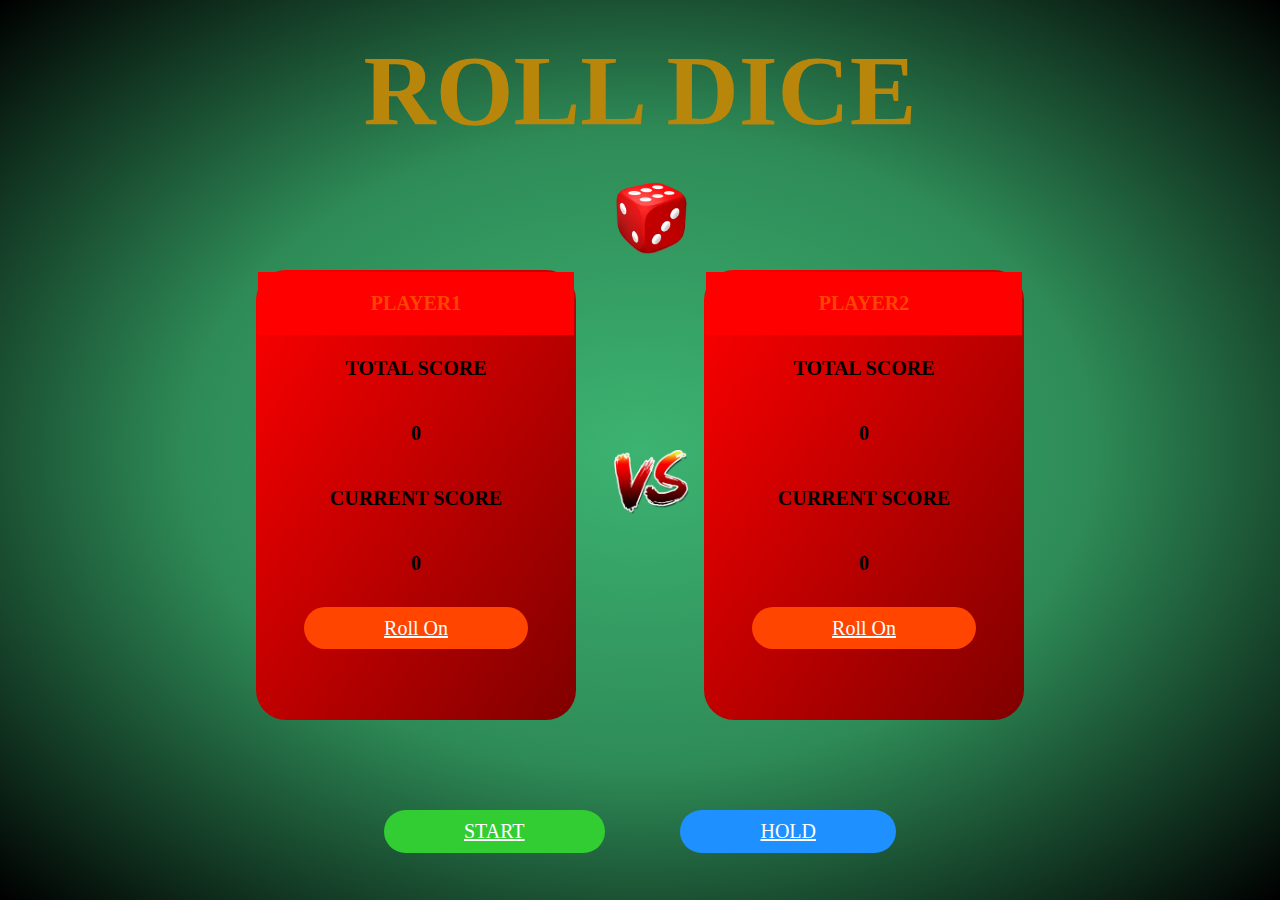
<file: index.html>
<html>
<head>
   <link rel="stylesheet" type="text/css" href="style.css">
    </head>
    <body><header>
     <div class="main">
         <div class="logo">
         <img src="d2s.png"></div>
         <div class="logo1">
         <img src="sccpre.cat-fight-png-2093392.png"></div>
 
        
</div> 
        <div class="title">
        <h1>ROLL DICE</h1></div>        
        </header><div id="t01"><table>
        <tr>
    <th>PLAYER1</th>
  
  </tr>
  <tr>
    <td>TOTAL SCORE</td>
      
   
  </tr>
  
        <tr>  <td>0</td></tr>
        <tr>
     <td>CURRENT SCORE</td>
   
  </tr>
         <tr> <td>0</td></tr><tr> <td>
          <a href="s.html" class="swagButton">Roll On
        </a> </td></tr></table></div>
        <div id="t02"><table>
        <tr>
    <th>PLAYER2</th>
  
  </tr>
  <tr>
    <td>TOTAL SCORE</td>
      
   
  </tr>
  
        <tr>  <td>0</td></tr>
        <tr>
     <td>CURRENT SCORE</td>
   
  </tr>
         <tr> <td>0</td></tr><tr> <td>
          <a href="s.html" class="swagButton">Roll On
        </a> </td></tr></table></div>
        <a href="s.html" class="swagButton1">START
    </a> <a href="s.html" class="swagButton2">HOLD
    </a>
    </body>
</html>
</file>
<file: style.css>
*{
    margin: 0;
    padding: 0;
    font-family: century gothic;
}
header{
  background-image: radial-gradient( mediumseagreen,seagreen, black);
    height:100vh;
}
.logo img{
    float:none;
    width: 75px;
    height:auto;
    position:absolute;
    top: 20%;
    left: 48%;
}
.main{
    max-width: 600px;
    margin: auto;
}
.title{
    position:absolute;
    top: 10%;
    left: 50%;
    transform: translate(-50%,-50%);
    
}
.title h1{
    color:darkgoldenrod;
    font-size: 100px;

}
.logo1 img{
    float:none;
    width: 75px;
    height:auto;
    position:absolute;
    top: 50%;
    left: 48%;
}

th, td {
     font-family: "Times New Roman", Times, serif;
     font-weight: bold;
     font-size: 20px;
  padding: 20px;
}


th {
    background-color: red;
  color: orangered;
  height: 50px;
    width:30%;
}
#t01 {
    position: absolute;
    top: 30%;
    left: 20%;
    border-style: none;
    border-radius: 30px;
    background-image: linear-gradient(to bottom right,red,maroon);
    height: 50%;
    width: 25%;
    
}
#t02 {
    position: absolute;
    top: 30%;
    right: 20%;
    border-style: none;
    border-radius: 30px;
    background-image: linear-gradient(to bottom right,red,maroon);
    height: 50%;
    width: 25%;
    
}
td {
   
  text-align: center;
}


.swagButton {
    color: white;
    font-family: "Times New Roman";
    font-weight: 100;
    font-size: 20px;
    background-color: orangered;
    text-align: center;
    
    
  
    border-radius: 50px;
    
    padding: 10px 80px;
    
    
    
}

.swagButton1 {
    color: white;
    font-family: "Times New Roman";
    font-weight: 100;
    font-size: 20px;
    background-color: limegreen;
    text-align: center;
    
    
  
    border-radius: 50px;
    
    padding: 10px 80px;
     position: absolute;
    top: 90%;
    left: 30%;

}
.swagButton2 {
    color: white;
    font-family: "Times New Roman";
    font-weight: 100;
    font-size: 20px;
    background-color: dodgerblue;
    text-align: center;
    
    
  
    border-radius: 50px;
    
    padding: 10px 80px;
     position: absolute;
    top: 90%;
    right: 30%;

}
</file>
